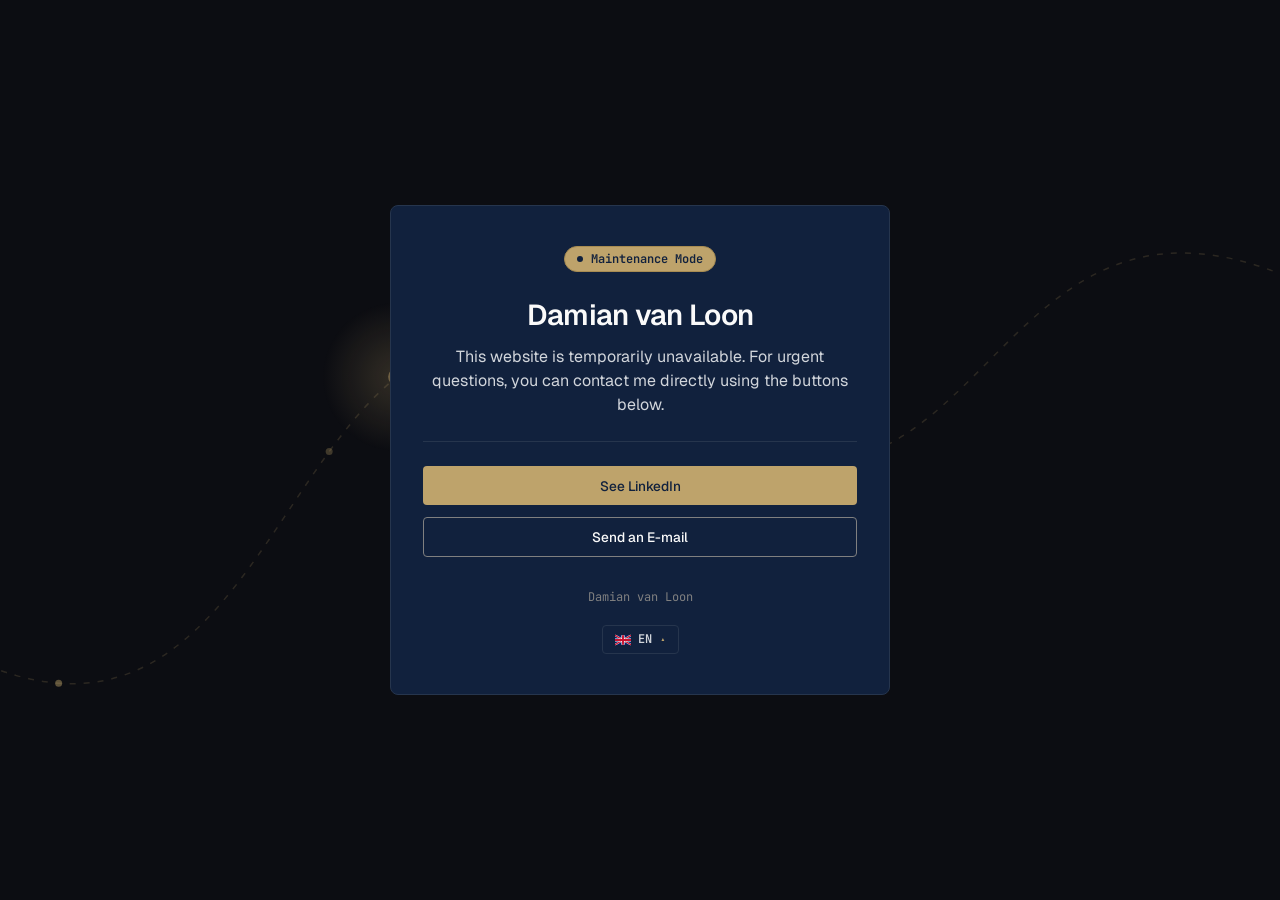
<file: index.html>
<!DOCTYPE html>
<html lang="nl">

<head>
    <!-- Google tag (gtag.js) -->
    <script async src="https://www.googletagmanager.com/gtag/js?id=G-QWCT8CZTJB"></script>
    <script>
        window.dataLayer = window.dataLayer || [];
        function gtag(){dataLayer.push(arguments);}
        gtag('js', new Date());

        gtag('config', 'G-QWCT8CZTJB');
    </script>

    <meta charset="UTF-8">
    <meta name="viewport" content="width=device-width, initial-scale=1.0">
    <title>Damian van Loon | In Onderhoud</title>
    <meta name="description" content="Website van Damian van Loon is momenteel in onderhoud.">
    <!-- Favicons -->
    <link rel="apple-touch-icon" sizes="180x180" href="assets/favicons/apple-touch-icon.png">
    <link rel="icon" type="image/png" sizes="32x32" href="assets/favicons/favicon-32x32.png">
    <link rel="icon" type="image/png" sizes="16x16" href="assets/favicons/favicon-16x16.png">
    <link rel="icon" type="image/png" sizes="64x64" href="assets/favicons/favicon-64x64.png">
    <link rel="shortcut icon" href="assets/favicons/favicon.ico">
    <!-- Google Fonts -->
    <link rel="preconnect" href="https://fonts.googleapis.com">
    <link rel="preconnect" href="https://fonts.gstatic.com" crossorigin>
    <link
        href="https://fonts.googleapis.com/css2?family=Geist:wght@300;400;500;600;700&family=JetBrains+Mono:wght@400;500;600&display=swap"
        rel="stylesheet">
    <style>
        :root {
            --bg-base: #0c0d12;
            --bg-card: #11213D;
            --border-color: #26354d;
            --border-hover: #808080;
            --text-primary: #fafafa;
            --text-secondary: #d1d5db;
            --accent-blue: #BEA36B;
            --accent-blue-dark: #a88c52;
            --font-sans: 'Geist', -apple-system, sans-serif;
            --font-mono: 'JetBrains Mono', monospace;
        }

        * {
            box-sizing: border-box;
            margin: 0;
            padding: 0;
        }

        body {
            background-color: var(--bg-base);
            color: var(--text-primary);
            font-family: var(--font-sans);
            min-height: 100vh;
            display: flex;
            align-items: center;
            justify-content: center;
            padding: 1.5rem;
        }

        .maintenance-container {
            max-width: 500px;
            width: 100%;
            background-color: var(--bg-card);
            border: 1px solid var(--border-color);
            border-radius: 8px;
            padding: 2.5rem 2rem;
            text-align: center;
        }

        .status-badge {
            display: inline-flex;
            align-items: center;
            gap: 0.5rem;
            background-color: var(--accent-blue);
            /* Solid Gold: #BEA36B */
            color: var(--bg-card);
            /* Deep Navy #11213D */
            font-family: var(--font-mono);
            font-weight: 600;
            font-size: 0.75rem;
            padding: 0.25rem 0.75rem;
            border-radius: 9999px;
            border: 1px solid var(--accent-blue-dark);
            margin-bottom: 1.5rem;
        }

        .status-dot {
            width: 6px;
            height: 6px;
            background-color: var(--bg-card);
            /* Navy dot for high contrast */
            border-radius: 50%;
        }

        h1 {
            font-size: 1.8rem;
            font-weight: 600;
            margin-bottom: 0.75rem;
            letter-spacing: -0.025em;
        }

        .subtitle {
            font-size: 1rem;
            color: var(--text-secondary);
            margin-bottom: 1.5rem;
            line-height: 1.5;
        }

        .divider {
            height: 1px;
            background-color: var(--border-color);
            margin: 1.5rem 0;
        }

        .contact-links {
            display: flex;
            flex-direction: column;
            gap: 0.75rem;
        }

        .btn {
            display: flex;
            align-items: center;
            justify-content: center;
            gap: 0.5rem;
            padding: 0.6rem 1rem;
            border-radius: 4px;
            text-decoration: none;
            font-size: 0.85rem;
            font-weight: 500;
            transition: all 0.15s ease;
            border: 1px solid transparent;
            cursor: pointer;
        }

        .btn-primary {
            background-color: var(--accent-blue);
            /* Gold: #BEA36B */
            color: var(--bg-card);
            /* Navy: #11213D */
        }

        .btn-primary:hover {
            background-color: var(--accent-blue-dark);
        }

        .btn-secondary {
            background-color: transparent;
            color: var(--text-primary);
            border-color: var(--border-hover);
            /* Gray: #808080 */
        }

        .btn-secondary:hover {
            background-color: var(--bg-base);
            border-color: var(--text-primary);
        }

        .footer-note {
            margin-top: 2rem;
            font-size: 0.75rem;
            color: var(--border-hover);
            /* Gray: #808080 */
            font-family: var(--font-mono);
        }

        /* --- Dynamic Ambient Background CSS Variables & Styles --- */
        :root {
            --bg-path-color: rgba(38, 53, 77, 0.15);
            --bg-packet-color: rgba(190, 163, 107, 0.35);
            --bg-glow-color: rgba(190, 163, 107, 0.12);
        }

        .time-morning {
            --bg-path-color: rgba(190, 163, 107, 0.15);
            --bg-packet-color: rgba(190, 163, 107, 0.4);
            --bg-glow-color: rgba(190, 163, 107, 0.18);
        }

        .time-afternoon {
            --bg-path-color: rgba(24, 99, 246, 0.15);
            --bg-packet-color: rgba(24, 99, 246, 0.4);
            --bg-glow-color: rgba(24, 99, 246, 0.18);
        }

        .time-evening {
            --bg-path-color: rgba(190, 163, 107, 0.18);
            --bg-packet-color: rgba(190, 163, 107, 0.45);
            --bg-glow-color: rgba(190, 163, 107, 0.22);
        }

        .time-night {
            --bg-path-color: rgba(38, 53, 77, 0.2);
            --bg-packet-color: rgba(24, 99, 246, 0.3);
            --bg-glow-color: rgba(24, 99, 246, 0.12);
        }

        #ambient-bg-svg {
            position: fixed;
            top: 0;
            left: 0;
            width: 100vw;
            height: 100vh;
            pointer-events: none;
            z-index: -2;
        }

        #ambient-orbit-path {
            transition: stroke 1.5s ease-in-out;
        }

        .ambient-packet {
            transition: fill 1.5s ease-in-out;
        }

        #ambient-master-node circle {
            transition: fill 1.5s ease-in-out, stroke 1.5s ease-in-out;
        }

        #ambient-node-label {
            transition: fill 1.5s ease-in-out;
            letter-spacing: 0.05em;
            user-select: none;
            opacity: 0.85;
        }

        /* Custom Drop-up Language Switcher */
        .lang-dropdown {
            position: relative;
            margin-top: 1.25rem;
            display: inline-block;
        }

        .dropdown-trigger {
            background-color: transparent;
            border: 1px solid var(--border-color);
            color: var(--text-secondary);
            font-family: var(--font-mono);
            font-size: 0.75rem;
            font-weight: 600;
            padding: 0.35rem 0.75rem;
            border-radius: 4px;
            cursor: pointer;
            display: flex;
            align-items: center;
            gap: 0.5rem;
            transition: all 0.15s ease;
        }

        .dropdown-trigger:hover {
            border-color: var(--border-hover);
            color: var(--text-primary);
        }

        .dropdown-arrow {
            font-size: 0.6rem;
            transition: transform 0.2s ease;
            color: var(--accent-blue);
        }

        .lang-dropdown.open .dropdown-arrow {
            transform: rotate(180deg);
        }

        .dropdown-menu {
            position: absolute;
            bottom: 100%;
            left: 50%;
            transform: translateX(-50%);
            margin-bottom: 0.5rem;
            background-color: var(--bg-card);
            border: 1px solid var(--border-color);
            border-radius: 6px;
            box-shadow: 0 4px 12px rgba(0, 0, 0, 0.3);
            list-style: none;
            padding: 0.25rem 0;
            margin: 0;
            display: none;
            min-width: 80px;
            z-index: 100;
        }

        .lang-dropdown.open .dropdown-menu {
            display: block;
        }

        .dropdown-item {
            padding: 0.4rem 0.75rem;
            display: flex;
            align-items: center;
            gap: 0.5rem;
            font-family: var(--font-mono);
            font-size: 0.75rem;
            color: var(--text-secondary);
            cursor: pointer;
            transition: all 0.15s ease;
            white-space: nowrap;
        }

        .dropdown-item:hover {
            background-color: rgba(190, 163, 107, 0.1);
            color: var(--text-primary);
        }

        .dropdown-item.active {
            background-color: var(--accent-blue);
            color: var(--bg-card);
        }

        .dropdown-item.active .flag-icon {
            filter: drop-shadow(0 0 1px rgba(0, 0, 0, 0.5));
        }

        .flag-icon {
            display: inline-block;
            vertical-align: middle;
            border-radius: 1px;
            box-shadow: 0 0 1px rgba(0, 0, 0, 0.2);
        }
    </style>
    <script src="translations.js"></script>
    <script src="bg-dynamic.js" defer></script>
</head>

<body>

    <div class="maintenance-container">
        <div class="status-badge">
            <span class="status-dot"></span>
            <span data-i18n="maintenance_mode">Onderhoudsmodus</span>
        </div>
        <h1>Damian van Loon</h1>
        <p class="subtitle" data-i18n="maintenance_subtitle">
            Deze website is tijdelijk onbeschikbaar. Voor dringende
            vragen kun je direct contact opnemen via onderstaande knoppen.
        </p>

        <div class="divider"></div>

        <div class="contact-links">
            <a href="https://www.linkedin.com/in/damian-van-loon-9070428a/" target="_blank" rel="noopener"
                class="btn btn-primary" data-i18n="linkedin_btn">
                Zie LinkedIn
            </a>
            <a href="mailto:damianloon@gmail.com" class="btn btn-secondary" data-i18n="email_btn">
                Stuur een E-mail
            </a>
        </div>

        <div class="footer-note">
            Damian van Loon
        </div>

        <div class="lang-dropdown">
            <button class="dropdown-trigger" aria-haspopup="listbox" aria-expanded="false">
                <span class="current-flag-container">
                    <!-- Dynamic -->
                </span>
                <span class="dropdown-arrow">&#9652;</span>
            </button>
            <ul class="dropdown-menu" role="listbox">
                <li class="dropdown-item" data-lang="nl" role="option">
                    <svg class="flag-icon" viewBox="0 0 9 6" width="16" height="12">
                        <rect width="9" height="6" fill="#21468B" />
                        <rect width="9" height="4" fill="#FFFFFF" />
                        <rect width="9" height="2" fill="#AE1C28" />
                    </svg>
                    <span>NL</span>
                </li>
                <li class="dropdown-item" data-lang="en" role="option">
                    <svg class="flag-icon" viewBox="0 0 50 30" width="16" height="12">
                        <rect width="50" height="30" fill="#012169" />
                        <path d="M0,0 L50,30 M50,0 L0,30" stroke="#fff" stroke-width="6" />
                        <path d="M0,0 L50,30 M50,0 L0,30" stroke="#c8102e" stroke-width="4" />
                        <path d="M25,0 v30 M0,15 h50" stroke="#fff" stroke-width="10" />
                        <path d="M25,0 v30 M0,15 h50" stroke="#c8102e" stroke-width="6" />
                    </svg>
                    <span>EN</span>
                </li>
            </ul>
        </div>
    </div>

    <script>
        // Simple i18n manager for maintenance page
        document.addEventListener('DOMContentLoaded', () => {
            const dropdown = document.querySelector('.lang-dropdown');
            const trigger = document.querySelector('.dropdown-trigger');
            const triggerContainer = document.querySelector('.current-flag-container');
            const dropdownItems = document.querySelectorAll('.dropdown-item');

            function getLanguage() {
                const saved = localStorage.getItem('language');
                if (saved && ['nl', 'en'].includes(saved)) return saved;
                const browserLang = navigator.language.slice(0, 2);
                if (['nl', 'en'].includes(browserLang)) return browserLang;
                return 'nl';
            }

            function setLanguage(lang) {
                localStorage.setItem('language', lang);
                document.documentElement.lang = lang;

                // Update page title & meta
                if (translations[lang]?.ui?.maintenance_title) {
                    document.title = translations[lang].ui.maintenance_title;
                }
                const metaDesc = document.querySelector('meta[name="description"]');
                if (metaDesc && translations[lang]?.ui?.maintenance_desc) {
                    metaDesc.content = translations[lang].ui.maintenance_desc;
                }

                // Update all elements with data-i18n
                document.querySelectorAll('[data-i18n]').forEach(el => {
                    const key = el.getAttribute('data-i18n');
                    if (translations[lang]?.ui[key]) {
                        el.innerHTML = translations[lang].ui[key];
                    }
                });

                // Update active state in custom dropdown
                const activeItem = document.querySelector(`.dropdown-item[data-lang="${lang}"]`);
                if (activeItem && triggerContainer) {
                    triggerContainer.innerHTML = activeItem.innerHTML;

                    dropdownItems.forEach(item => {
                        if (item.getAttribute('data-lang') === lang) {
                            item.classList.add('active');
                        } else {
                            item.classList.remove('active');
                        }
                    });
                }
            }

            if (trigger && dropdown) {
                trigger.addEventListener('click', (e) => {
                    e.stopPropagation();
                    const isOpen = dropdown.classList.contains('open');
                    dropdown.classList.toggle('open', !isOpen);
                    trigger.setAttribute('aria-expanded', !isOpen ? 'true' : 'false');
                });

                document.addEventListener('click', () => {
                    dropdown.classList.remove('open');
                    trigger.setAttribute('aria-expanded', 'false');
                });
            }

            dropdownItems.forEach(item => {
                item.addEventListener('click', () => {
                    setLanguage(item.getAttribute('data-lang'));
                });
            });

            // Initial load
            setLanguage(getLanguage());
        });
    </script>
</body>

</html>
</file>
